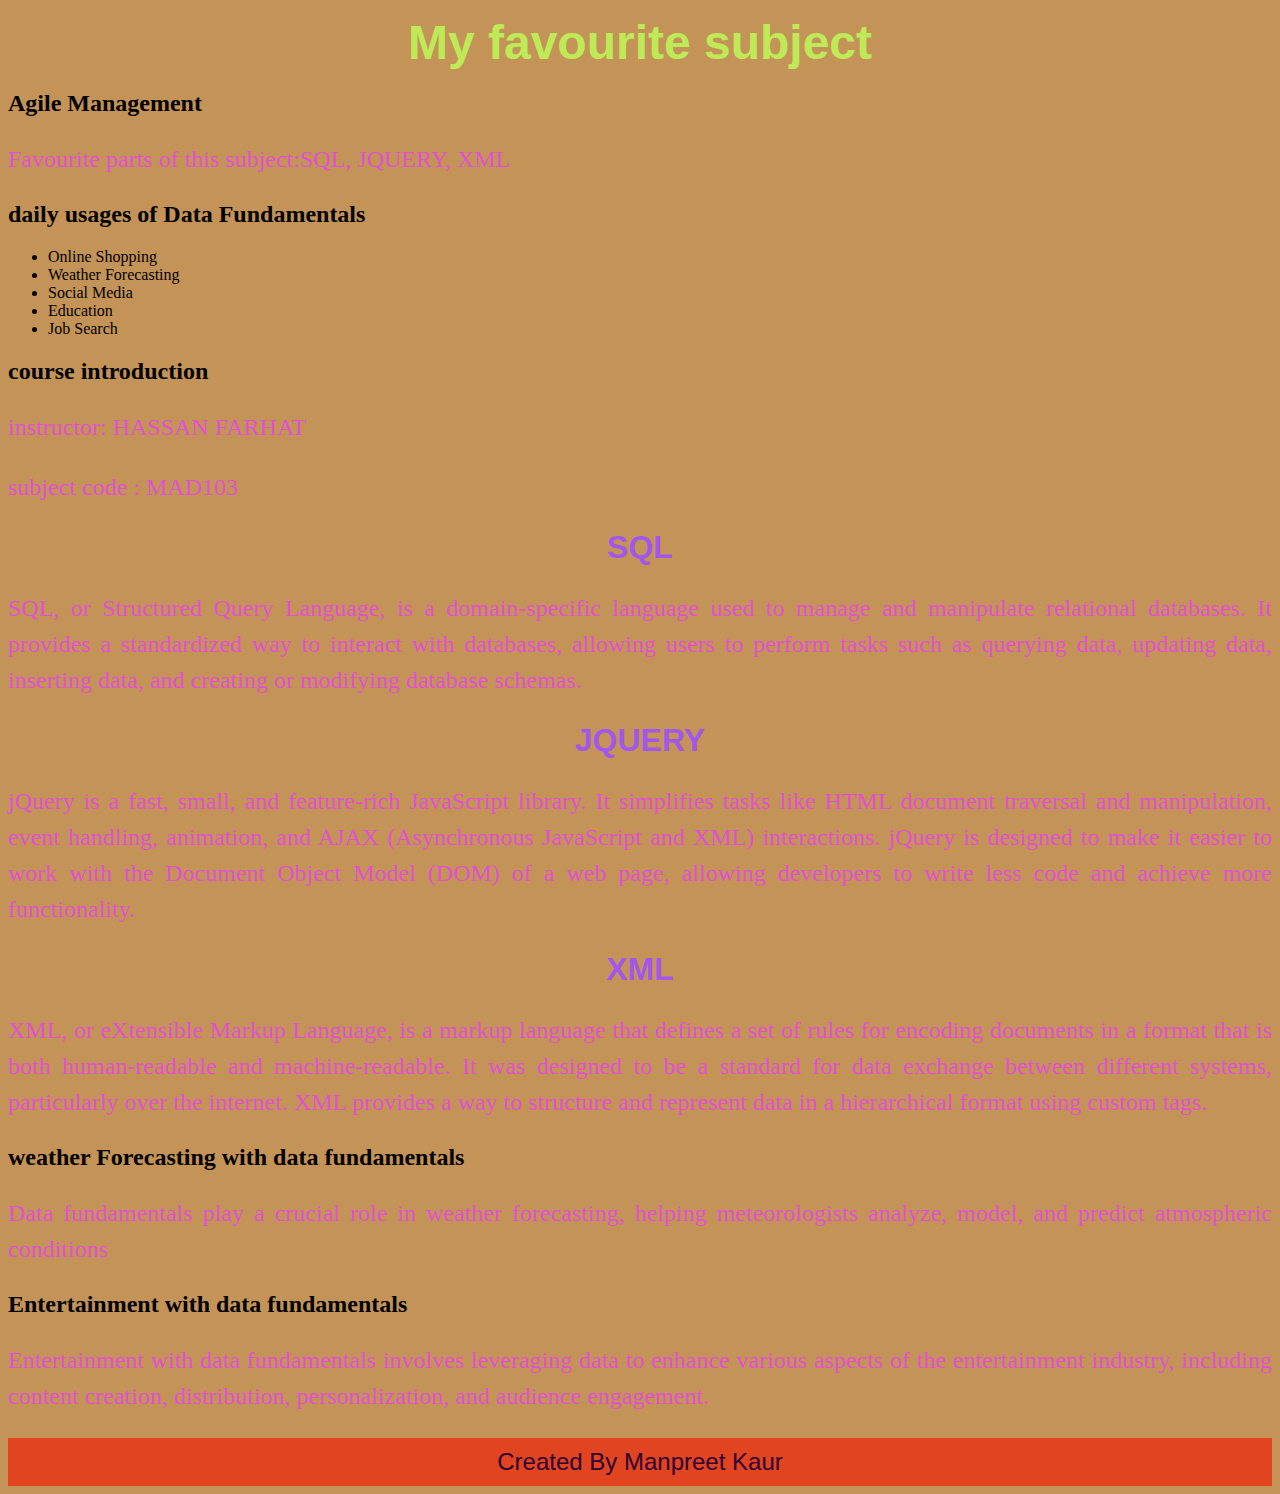
<file: Assignment8_ManpreetKaur_0823542/index.html>
<!DOCTYPE html>
<html lang="en">

<head>
    <meta charset="UTF-8">
    <meta name="viewport" content="width=device-width, initial-scale=1.0">
    <title>My favourite subject</title>
    <link href="https://cdn.jsdelivr.net/npm/bootstrap@5.2.2/dist/css/bootstrap.min.css" rel="stylesheet"
        integrity="sha384-Zenh87qX5JnK2Jl0vWa8Ck2rdkQ2Bzep5IDxbcnCeuOxjzrPF/et3URy9Bv1WTRi" crossorigin="anonymous">
    <script src="https://code.jquery.com/jquery-3.5.1.min.js"
        integrity="sha256-9/aliU8dGd2tb6OSsuzixeV4y/faTqgFtohetphbbj0=" crossorigin="anonymous"></script>
    <script src="https://cdn.jsdelivr.net/npm/bootstrap@5.2.2/dist/js/bootstrap.bundle.min.js"
        integrity="sha384-OERcA2EqjJCMA+/3y+gxIOqMEjwtxJY7qPCqsdltbNJuaOe923+mo//f6V8Qbsw3"
        crossorigin="anonymous"></script>
        <link rel="stylesheet" href="styles.css">
</head>

<body>
    <header class="bg-dark text-center py-3">
        <h1 class="display-4 text-white">My favourite subject</h1>
    </header>

    <div class="container mt-4">
        <div class="row">

            <div class="col-md-4 bg-dark text-white p-3">
                <h2>Agile Management</h2>
                <p>Favourite parts of this subject:SQL, JQUERY, XML </p>
            </div>
            <div class="col-md-4 bg-dark text-white p-3">
                <h2>daily usages of Data Fundamentals</h2>
                <ul>
                    <li>Online Shopping</li>
                    <li>Weather Forecasting</li>
                    <li>Social Media</li>
                    <li>Education</li>
                    <li>Job Search</li>
                </ul>
            </div>
            <div class="col-md-4 bg-dark text-white p-3">
                <h2>course introduction</h2>
                <p>instructor: HASSAN FARHAT</p>
                <p>subject code : MAD103</p>
            </div>
        </div>

        <!-- Second Row -->
        <div class="row mt-4">
            <div class="col-md-4 bg-dark text-white p-3">
                <h3>SQL</h3>
                <p class="user-select-none">SQL, or Structured Query Language, is a domain-specific language used to manage and manipulate relational databases. It provides a standardized way to interact with databases, allowing users to perform tasks such as querying data, updating data, inserting data, and creating or modifying database schemas.</p>
            </div>
            <div class="col-md-4 bg-dark text-white p-3">
                <h3>JQUERY</h3>
                <p>jQuery is a fast, small, and feature-rich JavaScript library. It simplifies tasks like HTML document traversal and manipulation, event handling, animation, and AJAX (Asynchronous JavaScript and XML) interactions. jQuery is designed to make it easier to work with the Document Object Model (DOM) of a web page, allowing developers to write less code and achieve more functionality.</p>
            </div>
            <div class="col-md-4 bg-dark text-white p-3">
                <h3>XML</h3>
                <p>XML, or eXtensible Markup Language, is a markup language that defines a set of rules for encoding documents in a format that is both human-readable and machine-readable. It was designed to be a standard for data exchange between different systems, particularly over the internet. XML provides a way to structure and represent data in a hierarchical format using custom tags.</p>
            </div>
        </div>

        <div class="row mt-4">
            <div class="col-md-6 bg-dark text-white p-3">
                <h2>weather Forecasting with data fundamentals</h2>
                <p class="text-sm">Data fundamentals play a crucial role in weather forecasting, helping meteorologists analyze, model, and predict atmospheric conditions</p>
            </div>
            <div class="col-md-6 bg-dark text-white p-3">
                <h2>Entertainment with data fundamentals</h2>

                <p>Entertainment with data fundamentals involves leveraging data to enhance various aspects of the entertainment industry, including content creation, distribution, personalization, and audience engagement.</p>
            </div>
        </div>
    </div>

    <footer>
        <p>
            Created By Manpreet Kaur
        </p>
    </footer>


</body>

</html>
</file>
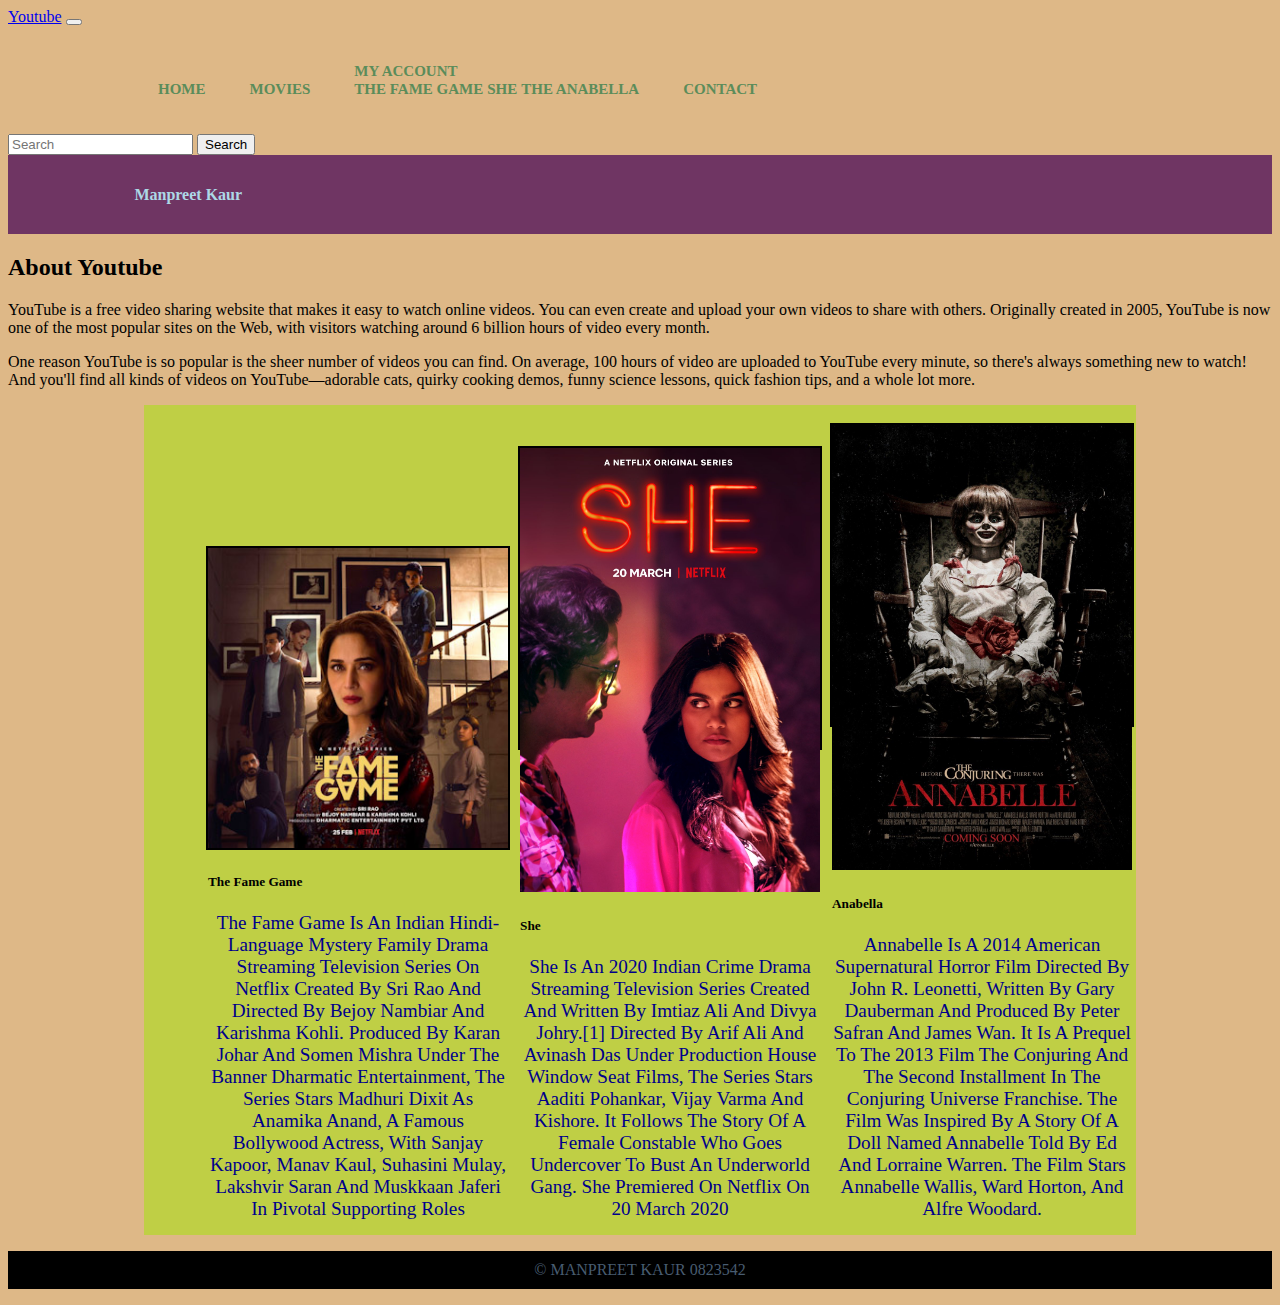
<file: Assignment9_ManpreetKaur_0823542/index.html>
<!DOCTYPE html>
<html lang="en">
    <head>
        <meta charset="UTF-8">
        <meta name="viewport" content="width=device-width, initial-scale=1.0">
        <link href="css/style.css" alt="stylesheet">
        <title>Youtube</title>
        <link rel="stylesheet" href="style.css"/>
        <script src="https://code.jquery.com/jquery-3.3.1.slim.min.js"></script>
        <script src="https://cdnjs.cloudflare.com/ajax/libs/popper.js/1.14.7/umd/popper.min.js"></script>
        <script src="https://stackpath.bootstrapcdn.com/bootstrap/4.3.1/js/bootstrap.min.js"></script>
    </head>
<body>

<nav class="navbar navbar-expand-lg navbar-light bg-light">
    <a class="navbar-Movies" href="#">Youtube</a>
    <button class="navbar-toggler" type="button" data-toggle="collapse" data-target="#navbarNav" aria-controls="navbarNav" aria-expanded="false" aria-label="Toggle navigation">
        <span class="navbar-toggler-icon"></span>
    </button>
    <div class="collapse navbar-collapse" id="navbarNav">
        <ul class="navbar-nav mr-auto">
            <li class="nav-item active">
                <a class="nav-link" href="#home">Home <span class="sr-only"></span></a>
            </li>
            <li class="nav-item">
                <a class="nav-link" href="#about">Movies</a>
            </li>
            <li class="nav-item dropdown">
                <a class="nav-link dropdown-toggle" href="#" id="navbarDropdownMovie" role="button" data-toggle="dropdown" aria-haspopup="true" aria-expanded="false">
                    My Account
                </a>
                <div class="dropdown-menu" aria-labelledby="navbarDropdownMovie">
                    <a class="dropdown-item" href="#Movie1">The Fame Game</a>
                    <a class="dropdown-item" href="#Movie2">She</a>
                    <a class="dropdown-item" href="#Movie3">The Anabella</a>
                </div>
            </li>
            <li class="nav-item">
                <a class="nav-link" href="#contact">Contact</a>
            </li>
        </ul>
        <form class="form-inline my-2 my-lg-0">
            <input class="form-control mr-sm-2" type="search" placeholder="Search" aria-label="Search">
            <button class="btn btn-outline-success my-2 my-sm-0" type="submit">Search</button>
        </form>
    </div>
</nav>

<header class="bg-dark text-white text-center py-3">
    <h1>Manpreet Kaur</h1>
</header>

<div id="about" class="container py-4">
    <h2>About Youtube</h2>
    <p>YouTube is a free video sharing website that makes it easy to watch online videos. You can even create and upload your own videos to share with others. Originally created in 2005, YouTube is now one of the most popular sites on the Web, with visitors watching around 6 billion hours of video every month.</p>
    <p>One reason YouTube is so popular is the sheer number of videos you can find. On average, 100 hours of video are uploaded to YouTube every minute, so there's always something new to watch! And you'll find all kinds of videos on YouTube—adorable cats, quirky cooking demos, funny science lessons, quick fashion tips, and a whole lot more.</p>
</div>
<section>
    <ul>
<div class="container py-4" id="movie">
    <div class="row">
        <li>
        <div class="col-md-4" id="#Movie1">
            <div class="card">
                <img class="card-img-top" src="The_Fame_Game.jpg" alt="movie1">
                <div class="card-body">
                    <h5 class="card-title">The Fame Game</h5>
                    <p class="card-text">The Fame Game is an Indian Hindi-language mystery family drama streaming television series on Netflix created by Sri Rao and directed by Bejoy Nambiar and Karishma Kohli. Produced by Karan Johar and Somen Mishra under the banner Dharmatic Entertainment, the series stars Madhuri Dixit as Anamika Anand, a famous Bollywood actress, with Sanjay Kapoor, Manav Kaul, Suhasini Mulay, Lakshvir Saran and Muskkaan Jaferi in pivotal supporting roles</p>
                </div>
            </div>
        </div>
    </li>
    <li>
        <div class="col-md-4" id="Movie2">
            <div class="card">
                <img class="card-img-top" src="image2.jpg"alt="#Movie2">
                <div class="card-body">
                    <h5 class="card-title">She</h5>
                    <p class="card-text">She is an 2020 Indian crime drama streaming television series created and written by Imtiaz Ali and Divya Johry.[1] Directed by Arif Ali and Avinash Das under production house Window Seat Films, the series stars Aaditi Pohankar, Vijay Varma and Kishore. It follows the story of a female constable who goes undercover to bust an underworld gang. She premiered on Netflix on 20 March 2020</p>
                </div>
            </div>
        </div>
    </li>
    <li>
        <div class="col-md-4" id="Movie3">
            <div class="card">
                <img class="card-img-top" src="image3.jpg" alt="Movie3">
                <div class="card-body">
                    <h5 class="card-title">Anabella</h5>
                    <p class="card-text">Annabelle is a 2014 American supernatural horror film directed by John R. Leonetti, written by Gary Dauberman and produced by Peter Safran and James Wan. It is a prequel to the 2013 film The Conjuring and the second installment in The Conjuring Universe franchise. The film was inspired by a story of a doll named Annabelle told by Ed and Lorraine Warren. The film stars Annabelle Wallis, Ward Horton, and Alfre Woodard.</p>
                </div>
            </div>
        </div>
    </li>
    </div>
</div>
    </ul>
</section>

<footer>
    <p class="bg-dark text-white text-center">
      &copy;  Manpreet kaur 0823542
    </p>
</footer>


</body>
</html>
</file>
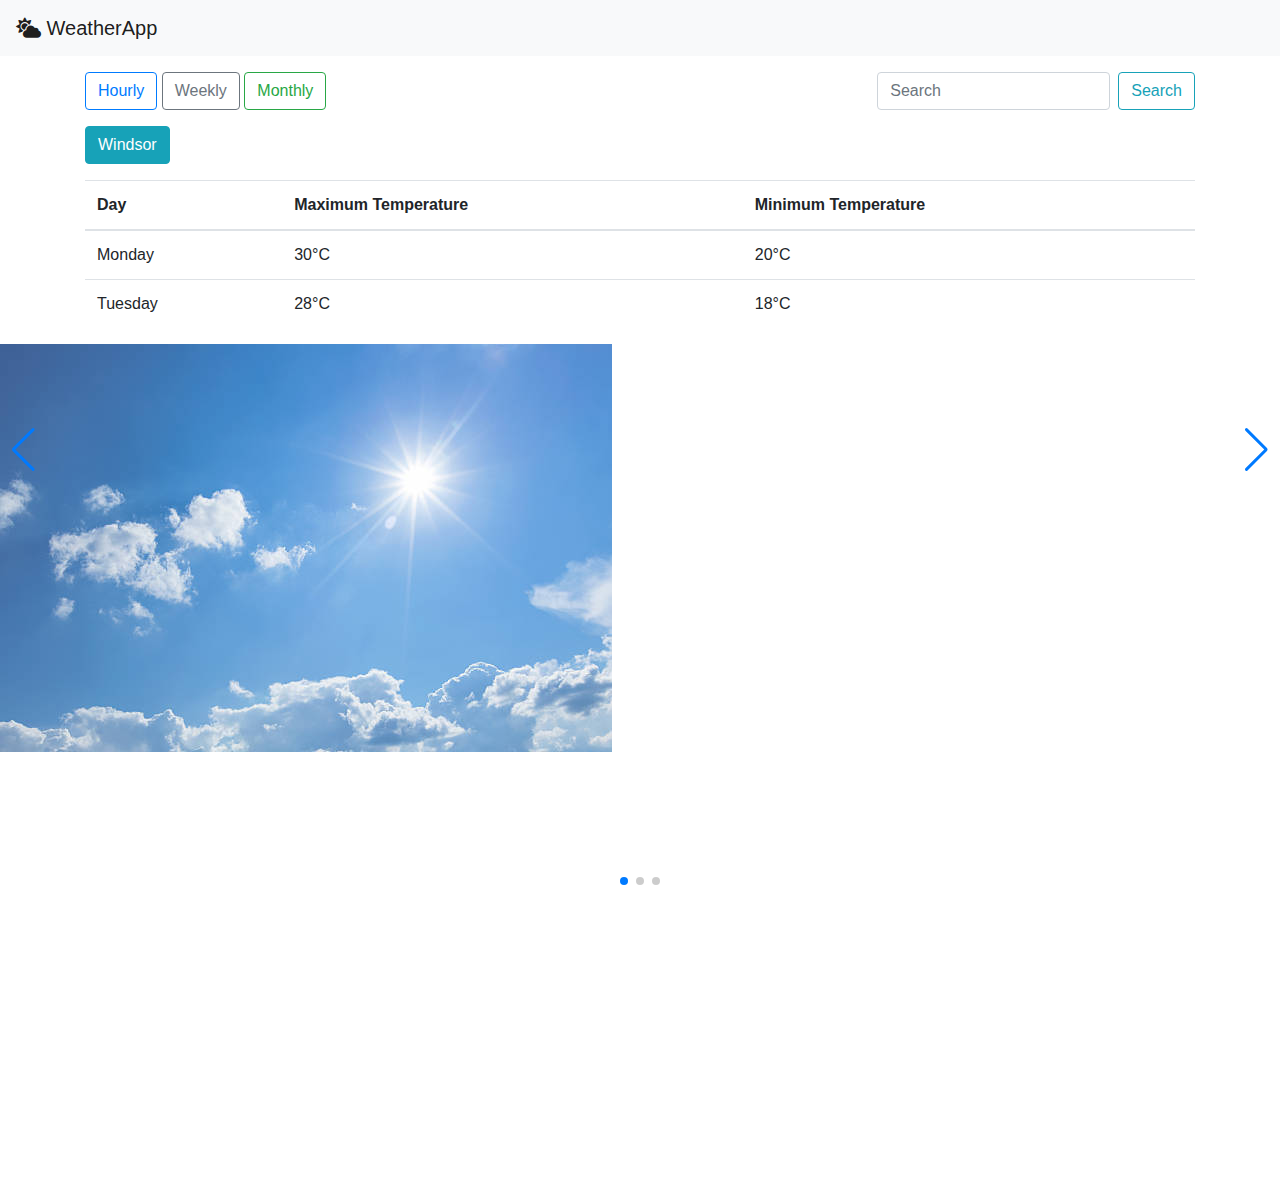
<file: Final_ManpreetKaur_0823542/index.html>
<!DOCTYPE html>
<html>
<head>
    <title>Manpreet Kaur's Weather Website</title>
    <link rel="stylesheet" href="https://stackpath.bootstrapcdn.com/bootstrap/4.3.1/css/bootstrap.min.css">
    <link rel="stylesheet" href="https://cdnjs.cloudflare.com/ajax/libs/font-awesome/5.15.1/css/all.min.css">
    <link rel="stylesheet" href="https://cdn.jsdelivr.net/npm/swiper/swiper-bundle.min.css"/>


</head>
<body>

    <nav class="navbar navbar-expand-lg navbar-light bg-light">
        <a class="navbar-brand" href="#"><i class="fas fa-cloud-sun"></i> WeatherApp</a>
        <button class="navbar-toggler" type="button" data-toggle="collapse" data-target="#navbarNav" aria-controls="navbarNav" aria-expanded="false" aria-label="Toggle navigation">
            <span class="navbar-toggler-icon"></span>
        </button>

    </nav>
    <div class="container mt-3">
        <div class="row">
            <div class="col-md-6">
                <button type="button" class="btn btn-outline-primary">Hourly</button>
                <button type="button" class="btn btn-outline-secondary">Weekly</button>
                <button type="button" class="btn btn-outline-success">Monthly</button>
            </div>
            <div class="col-md-6">
                <form class="form-inline my-2 my-lg-0 float-right">
                    <input class="form-control mr-sm-2" type="search" placeholder="Search" aria-label="Search">
                    <button class="btn btn-outline-info my-2 my-sm-0" type="submit">Search</button>
                </form>
            </div>
        </div>
    </div>
    <div class="container mt-3">
        <button class="btn btn-info" type="button" data-toggle="collapse" data-target="#weatherCollapse" aria-expanded="false" aria-controls="weatherCollapse">
            Windsor
        </button>
        <div class="collapse" id="weatherCollapse">
            <div class="card card-body mt-3">
                Today's Forecast: Todays weather was cloudly, rain is expected.
            </div>
        </div>
    </div>
    
    <div class="container mt-3">
        <table class="table">
            <thead>
                <tr>
                    <th>Day</th>
                    <th>Maximum Temperature</th>
                    <th>Minimum Temperature</th>
                </tr>
            </thead>
            <tbody>
                <tr>
                    <td>Monday</td>
                    <td>30°C</td>
                    <td>20°C</td>
                </tr>
                <tr>
                    <td>Tuesday</td>
                    <td>28°C</td>
                    <td>18°C</td>
                </tr>
            </tbody>
        </table>
    </div>
    
    <div class="swiper-container">
        <div class="swiper-wrapper">
            <div class="swiper-slide"><img src="images/sunny.jpg" class="img-fluid" alt="Sunny"></div>
            <div class="swiper-slide"><img src="images/snow.jpg" class="img-fluid" alt="snow"></div>
            <div class="swiper-slide"><img src="images/rain.jpg" class="img-fluid" alt="Rain"></div>
        </div>
        <div class="swiper-pagination"></div>
        <div class="swiper-button-next"></div>
        <div class="swiper-button-prev"></div>
    </div>
    
    <script src="https://code.jquery.com/jquery-3.3.1.slim.min.js"></script>
    <script src="https://cdnjs.cloudflare.com/ajax/libs/popper.js/1.14.7/umd/popper.min.js"></script>
    <script src="https://stackpath.bootstrapcdn.com/bootstrap/4.3.1/js/bootstrap.min.js"></script>
    <script src="https://cdn.jsdelivr.net/npm/swiper/swiper-bundle.min.js"></script>
    <script>
        var swiper = new Swiper('.swiper-container', {
            loop: true,
            pagination: {
                el: '.swiper-pagination',
                clickable: true,
            },
            navigation: {
                nextEl: '.swiper-button-next',
                prevEl: '.swiper-button-prev',
            },
        });
    </script>

</body>
</html>
</file>
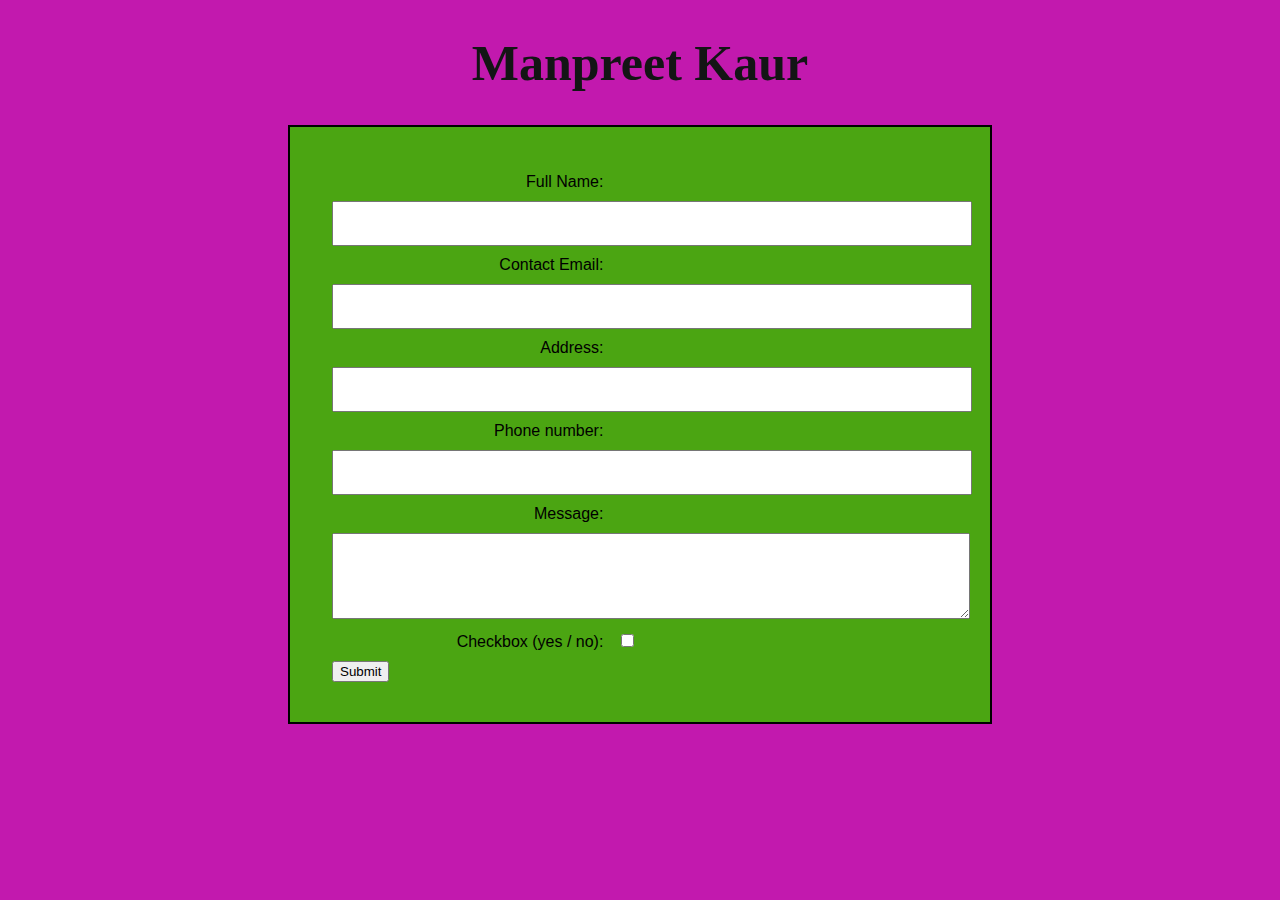
<file: Assignment6_ManpreetKaur_0823542/form.html>
<!DOCTYPE html>
<html lang="en">
<head>
	<title>Personal Information Form</title>
    <meta charset="UTF-8">
    <link href="css/styles.css" rel="stylesheet">
</head>
<body>
	<h1>Manpreet Kaur</h1>
	<form action="#" method="post">
		<fieldset>
			<label for="first_name">Full Name:</label>
			<input type="text" id="first_name" name="first_name" required>

			<label for="contact_email">Contact Email:</label>
			<input type="email" id="contact_email" name="contact_email" required>

			<label for="address">Address:</label>
			<input type="text" id="address" name="address" required>
	
			<label for="phone_number">Phone number:</label>
			<input type="tel" id="phone_number" name="phone_number" required>
  
			<label for="message">Message:</label>
			<textarea id="message" name="message" rows="4" required></textarea><br>
	
			<label for="checkbox">Checkbox (yes / no):</label>
			<input type="checkbox" id="checkbox" name="checkbox"><br>
	
			<input type="submit" value="Submit">

		</fieldset>
	</form>
</body>
</html>
</file>
<file: Assignment8_ManpreetKaur_0823542/styles.css>
body {
    background-color: rgba(186, 128, 58, 0.85);
}
h1 {
    font-size: 3em;
    font-family: 'Work Sans', sans-serif;
    color: rgb(190, 234, 87);
    text-align: center;
    margin: 15px 10px;
}

h3 {
    font-size: 2em;
    font-family: 'Work Sans', sans-serif;
    color: rgb(163, 87, 234);
    text-align: center;
    margin: 15px 10px;
}
p {
text-align: justify;
line-height: 1.5;
font-size: 1.5em;
color: rgb(226, 79, 211);
}
footer {
    height:48px;  
    background-color: rgba(229, 53, 22, 0.845)
}

footer p {
    font-family: 'Work Sans', sans-serif;
    color: rgb(48, 0, 50);
    text-align: center;
    font-size: 1.5em;
    padding: 6px 0px;
}
@media screen and (max-width:1024px){
    body{ background-color:rgb(213, 232, 216);
 }
 
 }
 @media screen and (max-width:600px){
    body{ background: rgb(31, 200, 212);
     background: linear-gradient(90deg, rgb(0, 69, 112) 0%, rgb(26, 115, 94) 35%, rgb(64, 255, 0) 100%);
 }
 
 }
</file>
<file: Assignment9_ManpreetKaur_0823542/style.css>
body {
  background-color: burlywood;
}
header {
    display: flex;
    justify-content: flex-start;
    align-items: center;
    padding: 20px 10%;
    background-color: #6f3563;
  }
  header nav {
    display: flex;
    align-content: flex-start;
}
header h1 {
  font-size:medium;
  text-align: center;
  color: lightblue;
}
  nav ul {
    margin-left: 90px;
  }
  nav ul li {
    display: inline-block;
    padding: 20px;
  }
  nav ul li a {
    text-transform: uppercase;
    text-decoration: none;
    color: #5b8c5a;
    font-size: 15px;
    font-weight: bold;
  }
   section{
    background-color: #bfcf45;
    max-width: 992px;
    margin: 10px auto;
  }
  section h1 {
    font-size: x-large;
}

section p {
    text-transform: capitalize;
    font-size: larger;
    color: darkblue;
}
 section ul li{
  display: inline-block;
  height: 300px;
  width: 300px;
  margin: 2px;
  border: 2px solid black;
}
 section ul li img{
  width: 100%;
  height: 100%;
}
section:first-of-type {
  display: flex;
  flex-direction: row-reverse;
}
div {
  width: 100%;
}
div a {
  width: 20px;
}
section:last-of-type h1 {
  text-align: center;
  background-color: darkred;
}

section:last-of-type p {
  text-align: center;
}

footer>p{
  text-transform: uppercase;
  background-color: black;
  color: rgb(72, 92, 112);
  text-align: center;
  font-size: 1.0em;
  padding: 10px;

}

@media screen and (max-width: 1024px) {
  main section{
    background-color: #cf9845;
  }  
}
@media screen and (max-width: 600px) {
    main section {
        background-color: #433a57;
    }
}
</file>
<file: Assignment6_ManpreetKaur_0823542/css/styles.css>
body{
    background-color: rgb(59, 23, 220);
}

h1{
    text-align: center;
    font-size: 50px;
    font-weight: bolder;
    color: rgb(19, 21, 21);
}

label{
    font-family: 'Kanit', sans-serif;
    display: block;
    margin-left: 15px;
    }

fieldset{
    border: 2px rgb(69, 189, 99);
    margin: 30px;
}

legend{
    margin-left: 30px;
    font-weight: bolder;
    font-size: 25px;
}

select{
    font-family: 'Kanit', sans-serif;
}
@media (max-width: 600px) {
    body {
        background-color: #FF5733; 
    }
    label {
        font-size: 1.2em;
    }
    form{
        background-color: rgb(47, 29, 207);
        margin: auto;
        max-width: 700px;
        border: 2px solid black;
    }
    
    input[type="text"],
    input[type="email"],
    input[type="tel"],
    textarea {
        width: 100%;
        padding: 10px;
        font-size: 1.1em;
    }
}
@media (min-width: 601px) {
    body {
        background-color: #c219ae; 
    }
    label {
        display: inline-block;
        width: 40%;
        text-align: right;
        padding: 10px;
        font-size: 1.0em;
    }
    input[type="text"],
    input[type="email"],
    input[type="tel"],
       textarea {
        width: 100%;
        padding: 10px;
        font-size: 1.1em;
    }
    input[type="checkbox"] {
        width: auto;
    }
    form{
        background-color: rgb(75, 165, 18);
        margin: auto;
        max-width: 700px;
        border: 2px solid black;
    }
    
}
</file>
